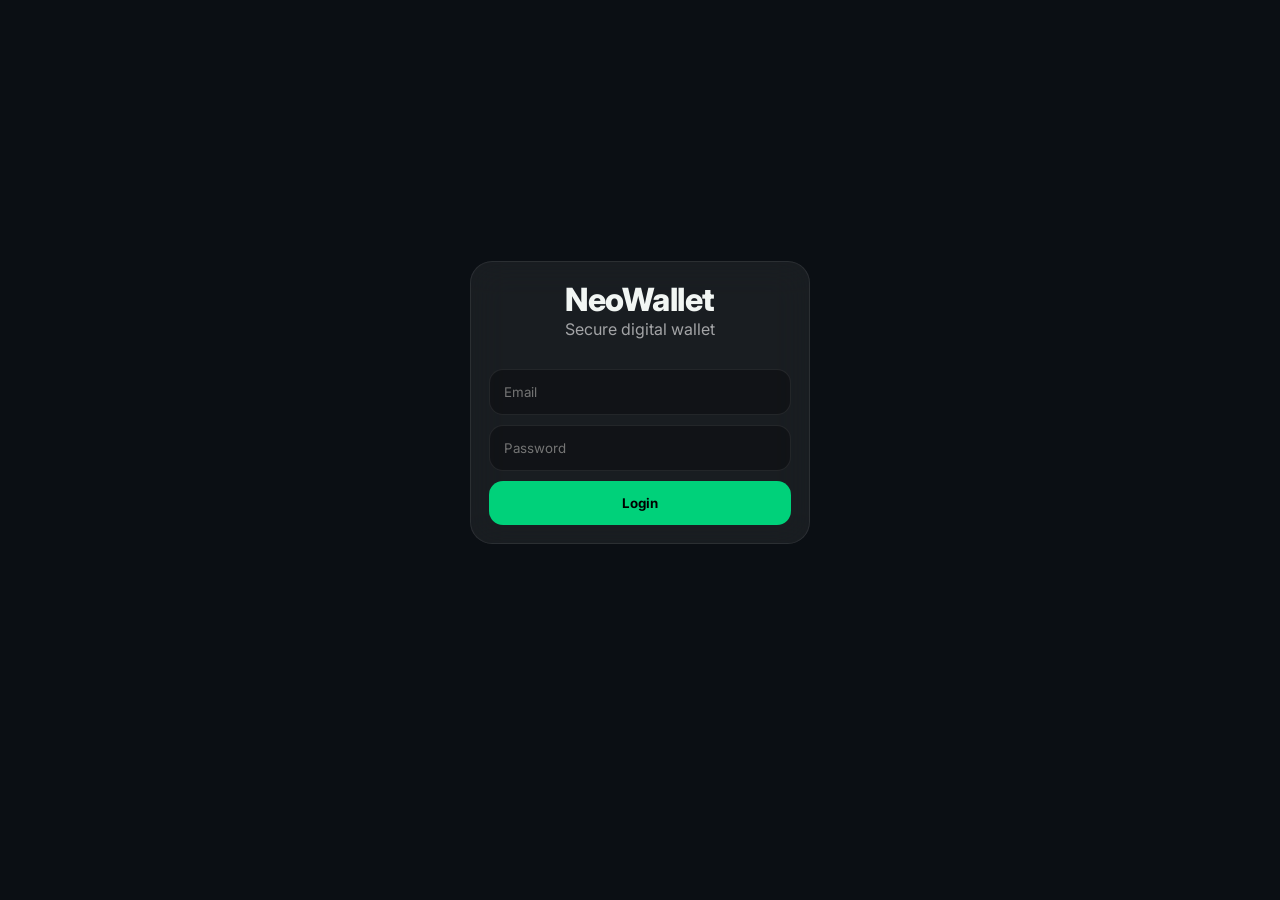
<file: index.html>
<!DOCTYPE html>
<html>
<head>
<meta name="viewport" content="width=device-width,initial-scale=1">
<link rel="stylesheet" href="style.css">
</head>

<body>

<div class="main" style="display:flex;align-items:center;justify-content:center;height:100vh;">

  <div class="card" style="width:100%;max-width:340px;">
    <h1 style="text-align:center;">NeoWallet</h1>
    <p class="muted" style="text-align:center;margin-bottom:20px;">Secure digital wallet</p>

    <input id="email" placeholder="Email">
    <input id="password" type="password" placeholder="Password">

    <button onclick="login()">Login</button>

    <p id="err" class="muted"></p>
  </div>

</div>

<script src="script.js"></script>
</body>
</html>
</file>
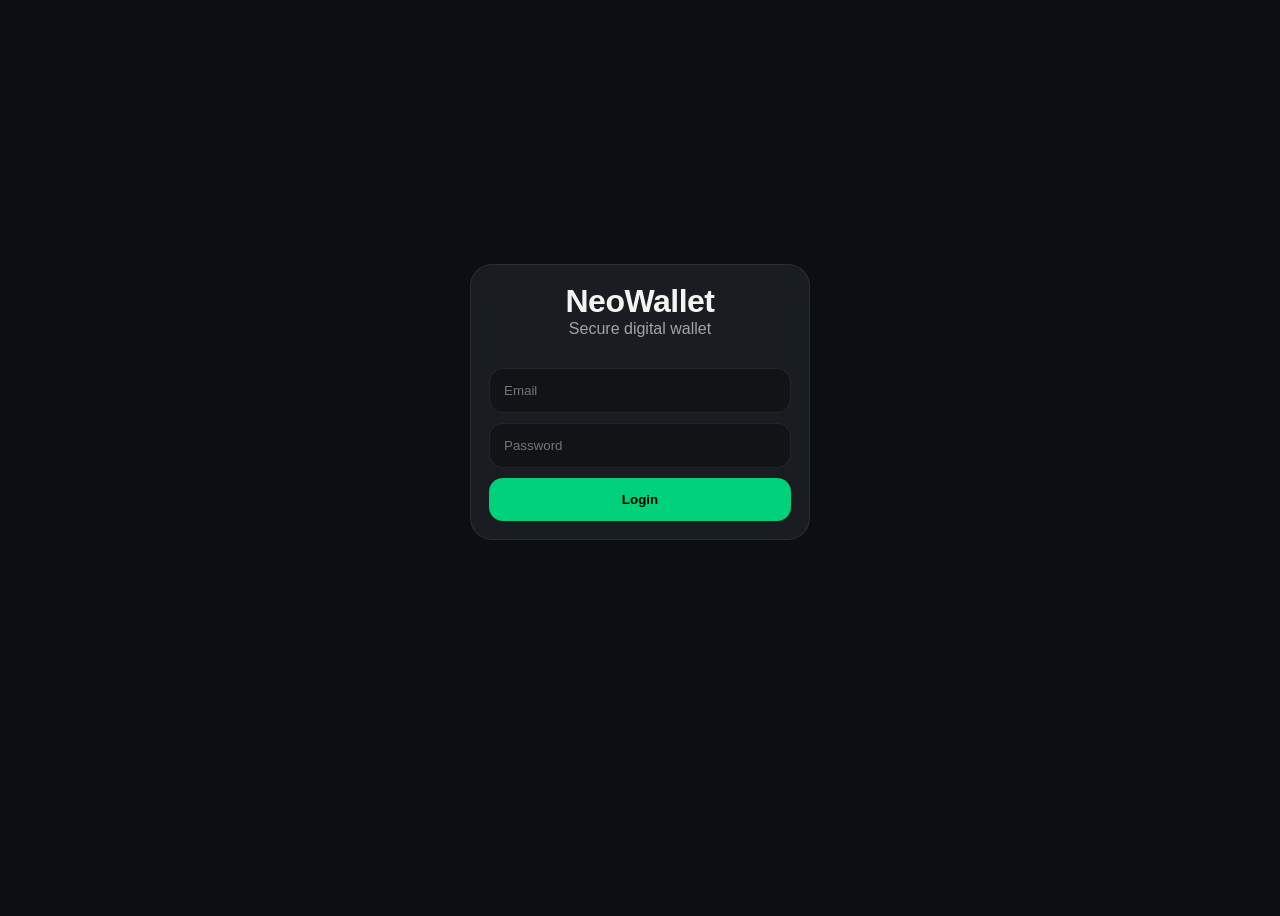
<file: activity.html>
<!DOCTYPE html>
<html>
<head>
<meta name="viewport" content="width=device-width,initial-scale=1">
<link rel="stylesheet" href="style.css">
</head>

<body onload="check(); renderHistory()">

<div class="main">

  <div class="card">
    <h2>Activity</h2>
    <div id="history"></div>
  </div>

</div>

<div class="bottom-nav">
  <a href="dashboard.html">🏠</a>
  <a href="send.html">💸</a>
  <a href="activity.html">📊</a>
</div>

<script src="script.js"></script>
</body>
</html>
</file>
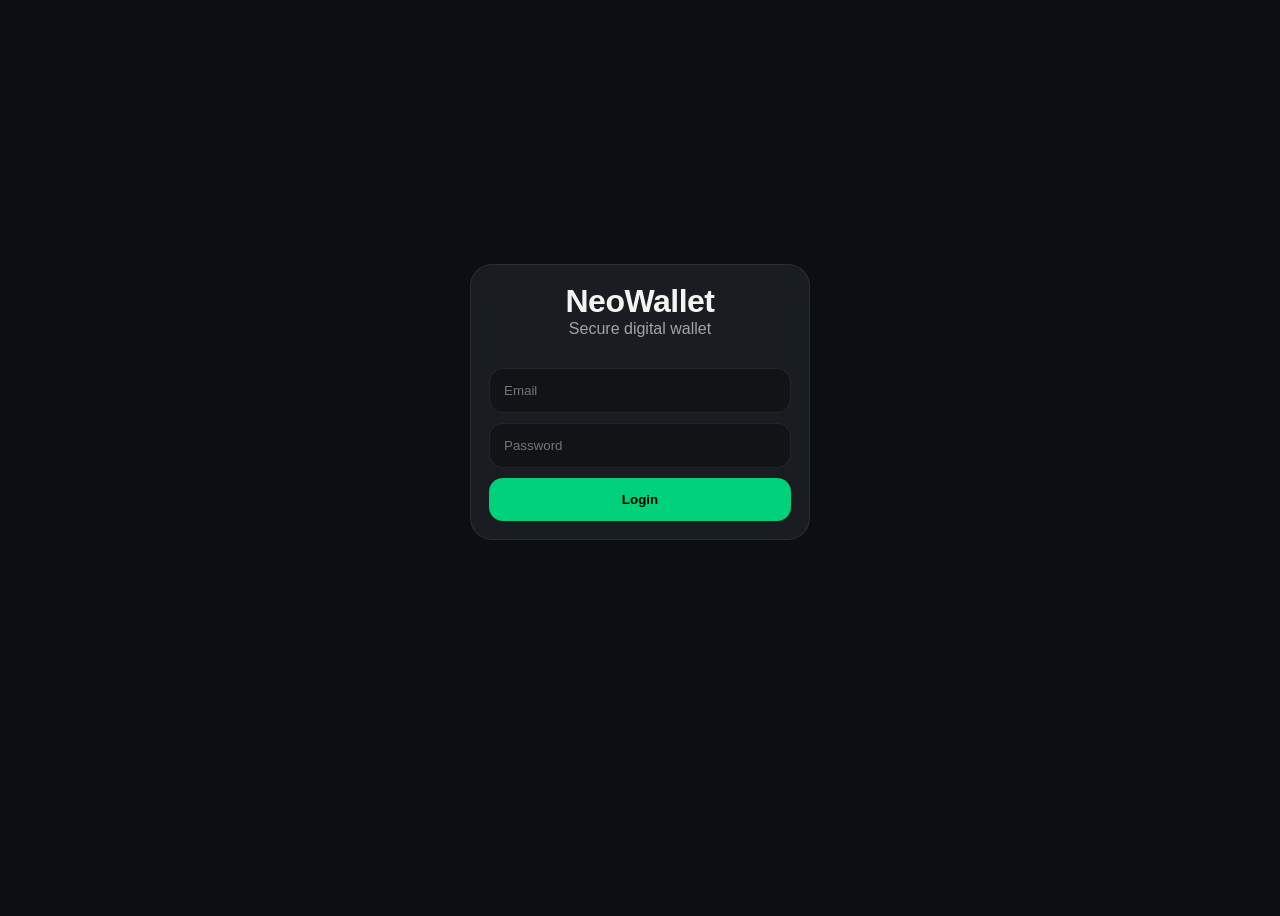
<file: dashboard.html>
<!DOCTYPE html>
<html>
<head>
<meta name="viewport" content="width=device-width,initial-scale=1">
<link rel="stylesheet" href="style.css">
</head>

<body onload="check()">

<div class="main">

  <div class="card">
    <h2>Welcome back</h2>
    <p class="balance" id="balance">$250,000,000.00</p>

    <button onclick="toggle()">Hide / Show</button>
    <button onclick="copyAcc()">Copy Wallet ID</button>

    <p class="muted">Wallet ID: 7963064085</p>
  </div>

</div>

<div class="bottom-nav">
  <a href="dashboard.html">🏠</a>
  <a href="send.html">💶</a>
  <a href="activity.html">📊</a>
</div>

<script src="script.js"></script>
</body>
</html>
</file>
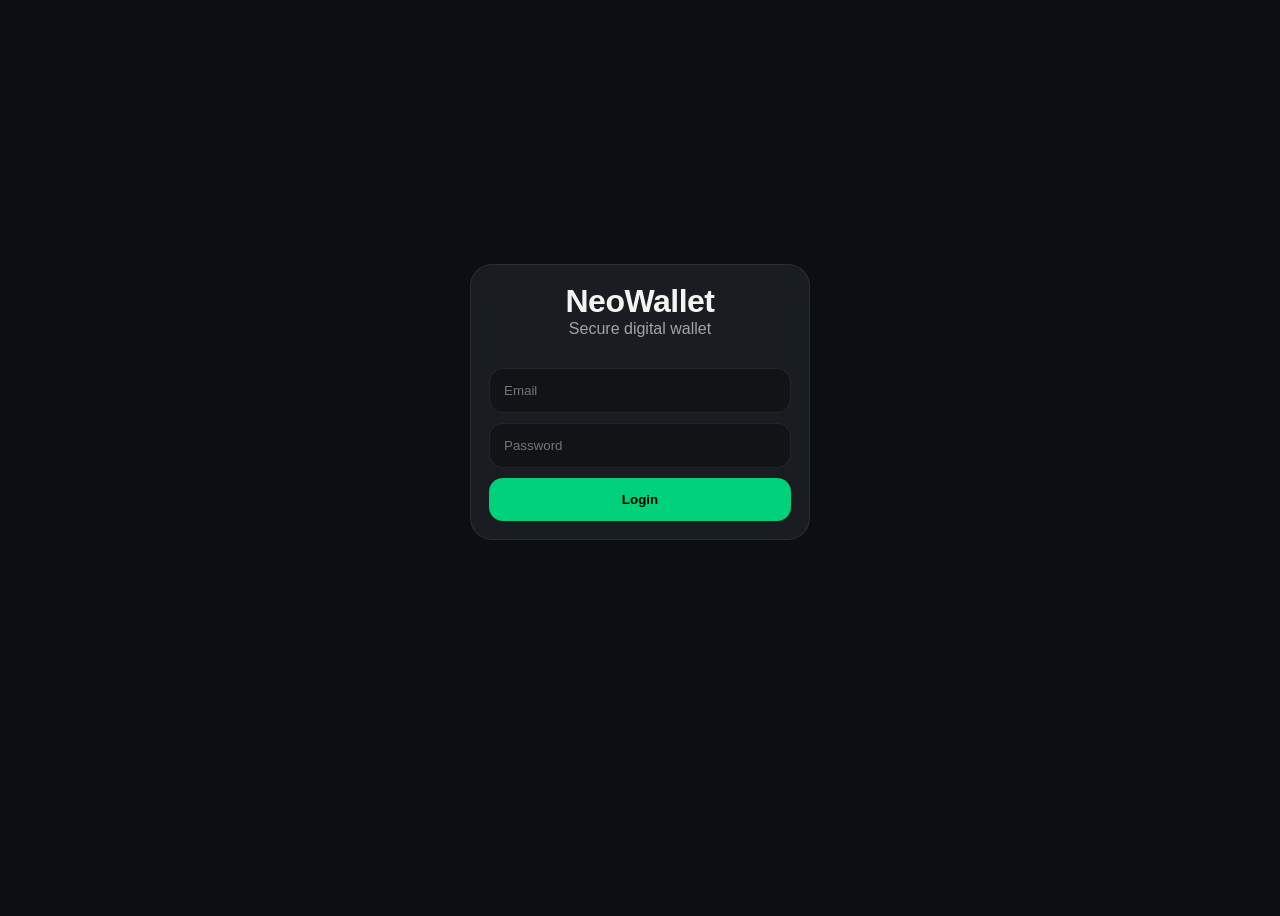
<file: transactions.html>
<!DOCTYPE html>
<html>
<head>
  <meta name="viewport" content="width=device-width, initial-scale=1.0">
  <link rel="stylesheet" href="style.css">
</head>

<body onload="check()">

<div class="main">

  <div class="card">
    <h2>Transactions</h2>

    <p>+ Salary $5,000,000</p>
    <p>- Transfer $250,000</p>
    <p>+ Bonus $1,000,000</p>
    <p>- Travel agent $200,000</p>
    <p>- Private Jets $300,000</p>
    <p>- Charity $200,000</p>
    <p>+ Social media earnings $50,000</p>
    <p>- Court cases $80,000</p>
    <p>- Artwork purchase $250,000</p>
    <p>+ Tesla investments $500,000</p>
    
  </div>

</div>

<div class="bottom-nav">
  <a href="dashboard.html">🏠</a>
  <a href="transfer.html">💸</a>
  <a href="transactions.html">📊</a>
</div>

<script src="script.js"></script>
</body>
</html>
</file>
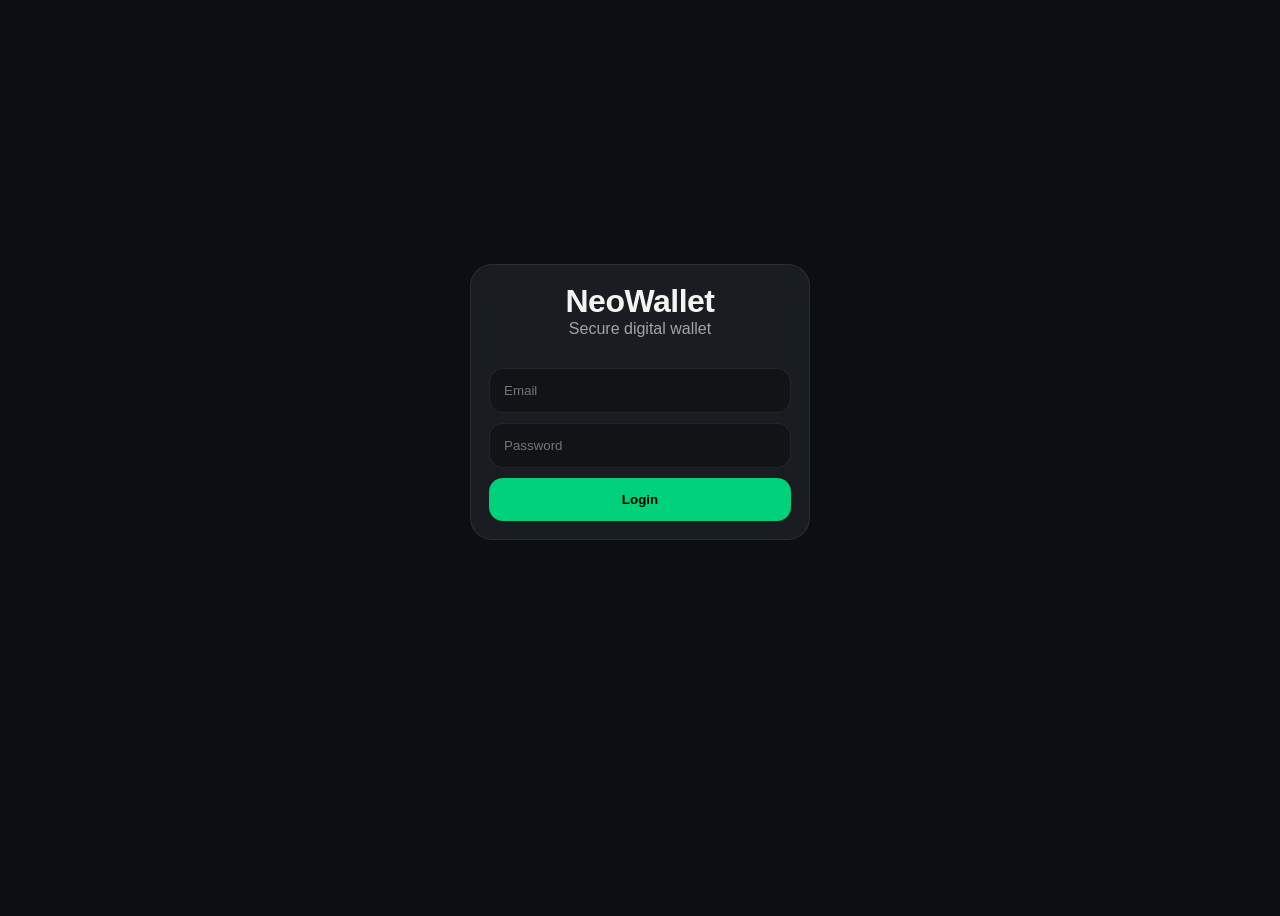
<file: transfer.html>
<!DOCTYPE html>
<html>
<head>
  <meta name="viewport" content="width=device-width, initial-scale=1.0">
  <link rel="stylesheet" href="style.css">
</head>

<body onload="check()">

<div class="main">

  <div class="card">
    <h2>Transfer Money</h2>

    <input id="acc" placeholder="Account Number" oninput="lookup()">
    <input id="amount" placeholder="Amount">

    <p id="name" class="muted"></p>

    <button onclick="send()">Send</button>

    <p id="status" class="muted"></p>
  </div>

  <div class="card" id="receipt" style="display:none;"></div>

</div>

<div class="bottom-nav">
  <a href="dashboard.html">🏠</a>
  <a href="transfer.html">💸</a>
  <a href="transactions.html">📊</a>
</div>

<script src="script.js"></script>
</body>
</html>
</file>
<file: style.css>
@import url('https://fonts.googleapis.com/css2?family=Inter:wght@300;400;500;600;700;800&display=swap');

:root{
  --bg:#0b0f14;
  --card:rgba(255,255,255,0.06);
  --stroke:rgba(255,255,255,0.08);
  --text:#f2f6f3;
  --muted:rgba(255,255,255,0.6);
  --accent:#00d17a;
}

*{
  margin:0;
  padding:0;
  box-sizing:border-box;
  font-family:"Inter", sans-serif;
}

html,body{
  height:100%;
  width:100%;
  background:var(--bg);
  color:var(--text);
  overflow-x:hidden;
}

.main{
  padding:18px;
  padding-bottom:100px;
}

.card{
  background:var(--card);
  border:1px solid var(--stroke);
  border-radius:22px;
  padding:18px;
  margin-bottom:14px;
  backdrop-filter:blur(18px);
}

h1,h2{
  font-weight:800;
  letter-spacing:-0.5px;
}

.balance{
  font-size:clamp(28px,6vw,44px);
  font-weight:800;
  white-space:nowrap;
  overflow:hidden;
}

input{
  width:100%;
  padding:14px;
  margin-top:10px;
  border-radius:14px;
  border:1px solid var(--stroke);
  background:rgba(0,0,0,0.3);
  color:white;
}

button{
  width:100%;
  padding:14px;
  border:none;
  border-radius:14px;
  background:var(--accent);
  font-weight:700;
  margin-top:10px;
}

.muted{color:var(--muted);}

.bottom-nav{
  position:fixed;
  bottom:0;
  left:0;
  right:0;
  height:70px;
  display:flex;
  justify-content:space-around;
  align-items:center;
  background:rgba(10,12,18,0.8);
  backdrop-filter:blur(20px);
  border-top:1px solid var(--stroke);
}

.bottom-nav a{
  color:var(--muted);
  text-decoration:none;
  font-size:20px;
}
</file>
